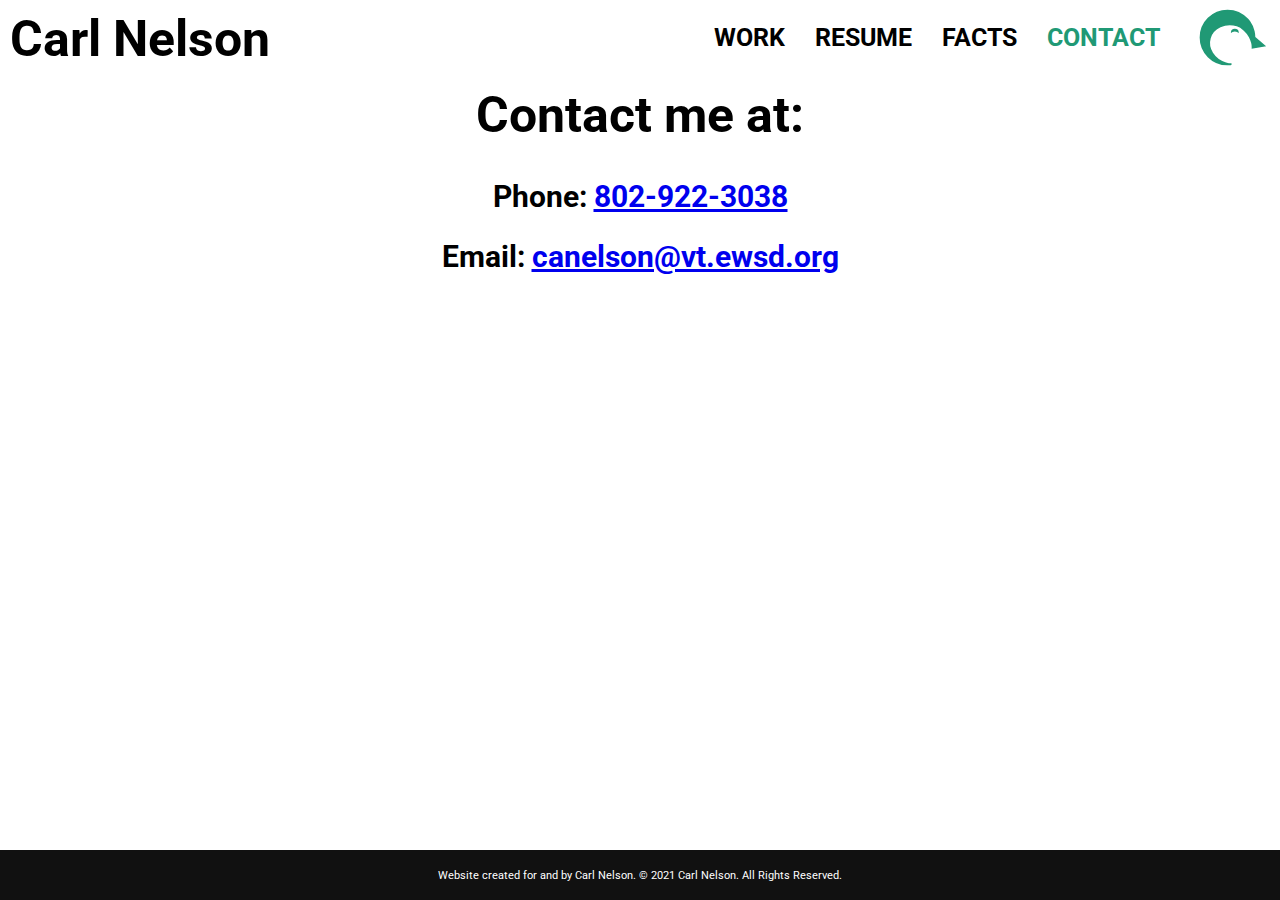
<file: contact.html>
<!DOCTYPE html>
<html lang="en" dir="ltr">
  <head>
    <meta charset="utf-8">
    <title>Carl Contact</title>
    <meta name="viewport" content="width=device-width, initial scale=1.0">
    <link rel="stylesheet" href="css/style.css">
    <link rel="stylesheet" href="https://cdnjs.cloudflare.com/ajax/libs/font-awesome/4.7.0/css/font-awesome.min.css">
    <link rel="preconnect" href="https://fonts.gstatic.com">
<link href="https://fonts.googleapis.com/css2?family=Roboto:wght@300;700&display=swap" rel="stylesheet">
<script>
  function myFunction() {
    var x = document.getElementById("myLinks");
    if (x.style.display === "flex") {
      x.style.display = "none";
    } else {
      x.style.display = "flex";
    }
  }
  </script>
    </head>
    <body>
  <header>
    <a href="javascript:void(0);" class="icon" onclick="myFunction()">
    <i class="fa fa-bars"></i>
      </a>
    <h1 class="MyName offPage"><a href="index.html">Carl Nelson</a></h1>
    <nav id="myLinks">
      <a href="index.html">Work</a>
      <a href="htmlresume.html">Resume</a>
      <a href="fact.html">Facts</a>
      <a class="current" href="contact.html">Contact</a>
      <svg version="1.1" xmlns="http://www.w3.org/2000/svg" xmlns:xlink="http://www.w3.org/1999/xlink" x="0px" y="0px"
       viewBox="0 0 500 500" style="enable-background:new 0 0 500 500;" xml:space="preserve">
       <a href="index.html">
      <style type="text/css">
      .st0{fill:#209975;}
      .st1{fill:#FFFFFF;}
      .st2{fill:#209975;stroke:#209975;stroke-width:10;stroke-miterlimit:10; transition: all 0.4s cubic-bezier(0.215, 0.61, 0.355, 1) 0s;}
      </style>
      <g id="Layer_1">
      </g>
      <g id="Layer_2">
      <ellipse class="st0" cx="293.1" cy="220" rx="22.9" ry="21.8"/>
      </g>
      <g id="Layer_3">
      <circle class="st1" cx="293.1" cy="249.5" r="34.7"/>
      </g>
      <g id="Layer_4">
      <g>
        <path class="st0" d="M408.8,249.5v0.5c0,15.4-2.2,30.2-6.2,44.2c-1.6,5.5-3.5,10.9-5.6,16.1c0.1-0.4,0.2-0.7,0.3-1.1
          c1.8-24.5-5-39-16.6-62.7c-0.4-0.8-0.7-1.5-1.1-2.3c-11.9-24.3-44.5-56-73.7-64.7c-69.7-20.7-141,12.1-159.2,73.2
          C128.5,314,170.2,380.4,240,401.2c11.2,3.3,22.4,5.3,33.4,5.9c-0.1,0-0.2,0-0.2,0c-3.8,0.5-7.7,1-11.5,1.2
          c-0.8,0.1-1.6,0.1-2.4,0.1c-3.1,0.2-6.1,0.3-9.2,0.3c-0.3,0-0.7,0-1.1,0C161.7,408.2,91.2,337.4,91.2,250
          c0-87.7,71.1-158.8,158.8-158.8c46.7,0,88.7,20.2,117.8,52.3c4.1,4.6,8,9.4,11.6,14.4c11.8,16.5,20.5,35.4,25.3,55.8
          C407.3,225.2,408.8,237.2,408.8,249.5z"/>
      </g>
      </g>
      <g id="Layer_6">
      <path class="st0" d="M465.8,297.9l-68.9,12.5c2.2-5.2,4-10.6,5.6-16.1c4.1-14,6.2-28.9,6.2-44.2v-0.5L465.8,297.9z"/>
      </g>
      <g id="Layer_5">
      <path class="st2" d="M397.2,309.3c1.8-24.5-5-39-16.6-62.7c-0.4-0.8-0.7-1.5-1.1-2.3c-11.9-24.3-44.5-56-73.7-64.7
        c-69.7-20.7-141,12.1-159.2,73.2C128.5,314,170.2,380.4,240,401.2c11.2,3.3,22.4,5.3,33.4,5.9c-0.1,0-0.2,0-0.2,0
        c-3.8,0.5-7.7,1-11.5,1.2c-0.8,0.1-1.6,0.1-2.4,0.1c-3.1,0.2-6.1,0.3-9.2,0.3c-0.3,0-0.7,0-1.1,0C161.7,408.2,91.2,337.4,91.2,250
        c0-87.7,71.1-158.8,158.8-158.8c46.7,0,88.7,20.2,117.8,52.3c4.1,4.6,8,9.4,11.6,14.4c11.8,16.5,20.5,35.4,25.3,55.8
        c2.7,11.5,4.1,23.5,4.2,35.8l57,48.4l-68.9,12.5C397,310,397.1,309.7,397.2,309.3z"/>
      </g>
      </a>
      </svg>
    </nav>
  </header>
<article class="contact">
  <h1>Contact me at:</h1>
  <h2>Phone: <a href="tel:8029223038">802-922-3038</a></h2>
<h2>Email: <a href="mailto:canelson@vt.ewsd.org">canelson@vt.ewsd.org</a></h2>
</article>
<footer class="footer2"><p>Website created for and by Carl Nelson. © 2021 Carl Nelson. All Rights Reserved.</p></footer>
  </body>
</html>
</file>
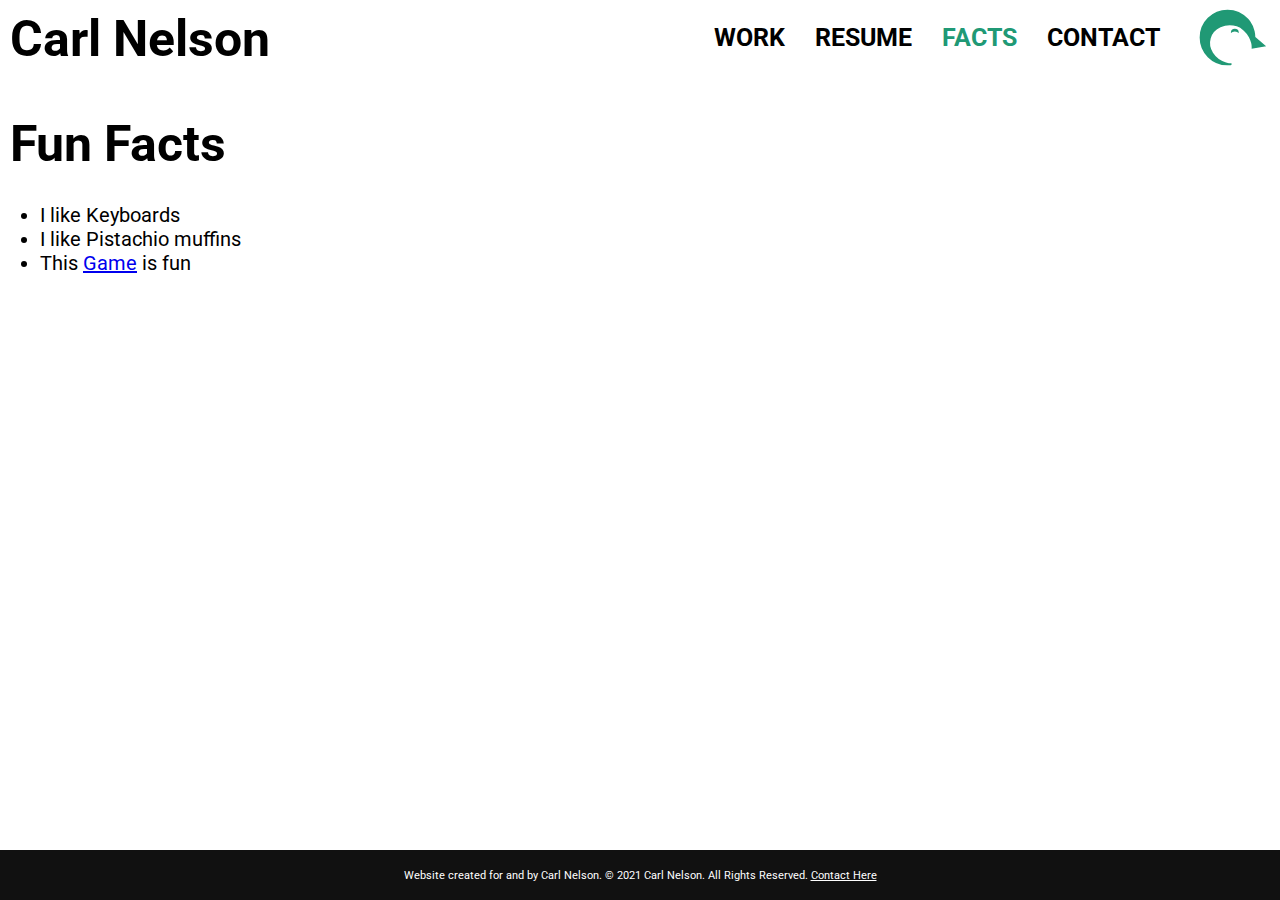
<file: fact.html>
<!DOCTYPE html>
<html lang="en" dir="ltr">
  <head>
    <meta charset="utf-8">
    <title>Carl Facts</title>
    <meta name="viewport" content="width=device-width, initial scale=1.0">
    <link rel="stylesheet" href="css/style.css">
     <link rel="stylesheet" href="https://cdnjs.cloudflare.com/ajax/libs/font-awesome/4.7.0/css/font-awesome.min.css">
    <link rel="preconnect" href="https://fonts.gstatic.com">
<link href="https://fonts.googleapis.com/css2?family=Roboto:wght@300;700&display=swap" rel="stylesheet">
<script>
  function myFunction() {
    var x = document.getElementById("myLinks");
    if (x.style.display === "flex") {
      x.style.display = "none";
    } else {
      x.style.display = "flex";
    }
  }
  </script>
    </head>
    <body>
  <header>
    <a href="javascript:void(0);" class="icon" onclick="myFunction()">
    <i class="fa fa-bars"></i>
      </a>
    <h1 class="MyName offPage"><a href="index.html">Carl Nelson</a></h1>
    <nav id="myLinks">
      <a href="index.html">Work</a>
      <a href="htmlresume.html">Resume</a>
      <a class="current" href="fact.html">Facts</a>
      <a href="contact.html">Contact</a>
      <svg version="1.1" xmlns="http://www.w3.org/2000/svg" xmlns:xlink="http://www.w3.org/1999/xlink" x="0px" y="0px"
       viewBox="0 0 500 500" style="enable-background:new 0 0 500 500;" xml:space="preserve">
       <a href="index.html">
      <style type="text/css">
      .st0{fill:#209975;}
      .st1{fill:#FFFFFF;}
      .st2{fill:#209975;stroke:#209975;stroke-width:10;stroke-miterlimit:10; transition: all 0.4s cubic-bezier(0.215, 0.61, 0.355, 1) 0s;}
      </style>
      <g id="Layer_1">
      </g>
      <g id="Layer_2">
      <ellipse class="st0" cx="293.1" cy="220" rx="22.9" ry="21.8"/>
      </g>
      <g id="Layer_3">
      <circle class="st1" cx="293.1" cy="249.5" r="34.7"/>
      </g>
      <g id="Layer_4">
      <g>
        <path class="st0" d="M408.8,249.5v0.5c0,15.4-2.2,30.2-6.2,44.2c-1.6,5.5-3.5,10.9-5.6,16.1c0.1-0.4,0.2-0.7,0.3-1.1
          c1.8-24.5-5-39-16.6-62.7c-0.4-0.8-0.7-1.5-1.1-2.3c-11.9-24.3-44.5-56-73.7-64.7c-69.7-20.7-141,12.1-159.2,73.2
          C128.5,314,170.2,380.4,240,401.2c11.2,3.3,22.4,5.3,33.4,5.9c-0.1,0-0.2,0-0.2,0c-3.8,0.5-7.7,1-11.5,1.2
          c-0.8,0.1-1.6,0.1-2.4,0.1c-3.1,0.2-6.1,0.3-9.2,0.3c-0.3,0-0.7,0-1.1,0C161.7,408.2,91.2,337.4,91.2,250
          c0-87.7,71.1-158.8,158.8-158.8c46.7,0,88.7,20.2,117.8,52.3c4.1,4.6,8,9.4,11.6,14.4c11.8,16.5,20.5,35.4,25.3,55.8
          C407.3,225.2,408.8,237.2,408.8,249.5z"/>
      </g>
      </g>
      <g id="Layer_6">
      <path class="st0" d="M465.8,297.9l-68.9,12.5c2.2-5.2,4-10.6,5.6-16.1c4.1-14,6.2-28.9,6.2-44.2v-0.5L465.8,297.9z"/>
      </g>
      <g id="Layer_5">
      <path class="st2" d="M397.2,309.3c1.8-24.5-5-39-16.6-62.7c-0.4-0.8-0.7-1.5-1.1-2.3c-11.9-24.3-44.5-56-73.7-64.7
        c-69.7-20.7-141,12.1-159.2,73.2C128.5,314,170.2,380.4,240,401.2c11.2,3.3,22.4,5.3,33.4,5.9c-0.1,0-0.2,0-0.2,0
        c-3.8,0.5-7.7,1-11.5,1.2c-0.8,0.1-1.6,0.1-2.4,0.1c-3.1,0.2-6.1,0.3-9.2,0.3c-0.3,0-0.7,0-1.1,0C161.7,408.2,91.2,337.4,91.2,250
        c0-87.7,71.1-158.8,158.8-158.8c46.7,0,88.7,20.2,117.8,52.3c4.1,4.6,8,9.4,11.6,14.4c11.8,16.5,20.5,35.4,25.3,55.8
        c2.7,11.5,4.1,23.5,4.2,35.8l57,48.4l-68.9,12.5C397,310,397.1,309.7,397.2,309.3z"/>
      </g>
      </a>
      </svg>
    </nav>
  </header>
<article class="fact">
  <h1>Fun Facts</h1>
  <ul>
    <li>I like Keyboards</li>
    <li>I like Pistachio muffins</li>
    <li>This <a href="https://cawdvt.org/students/cnelson/Year%201/webDev/week_07/">Game</a> is fun</li>
  </ul>
</article>
<footer class="footer2"><p>Website created for and by Carl Nelson. © 2021 Carl Nelson. All Rights Reserved. <a href="contact.html">Contact Here</a></p></footer>
  </body>
</html>
</file>
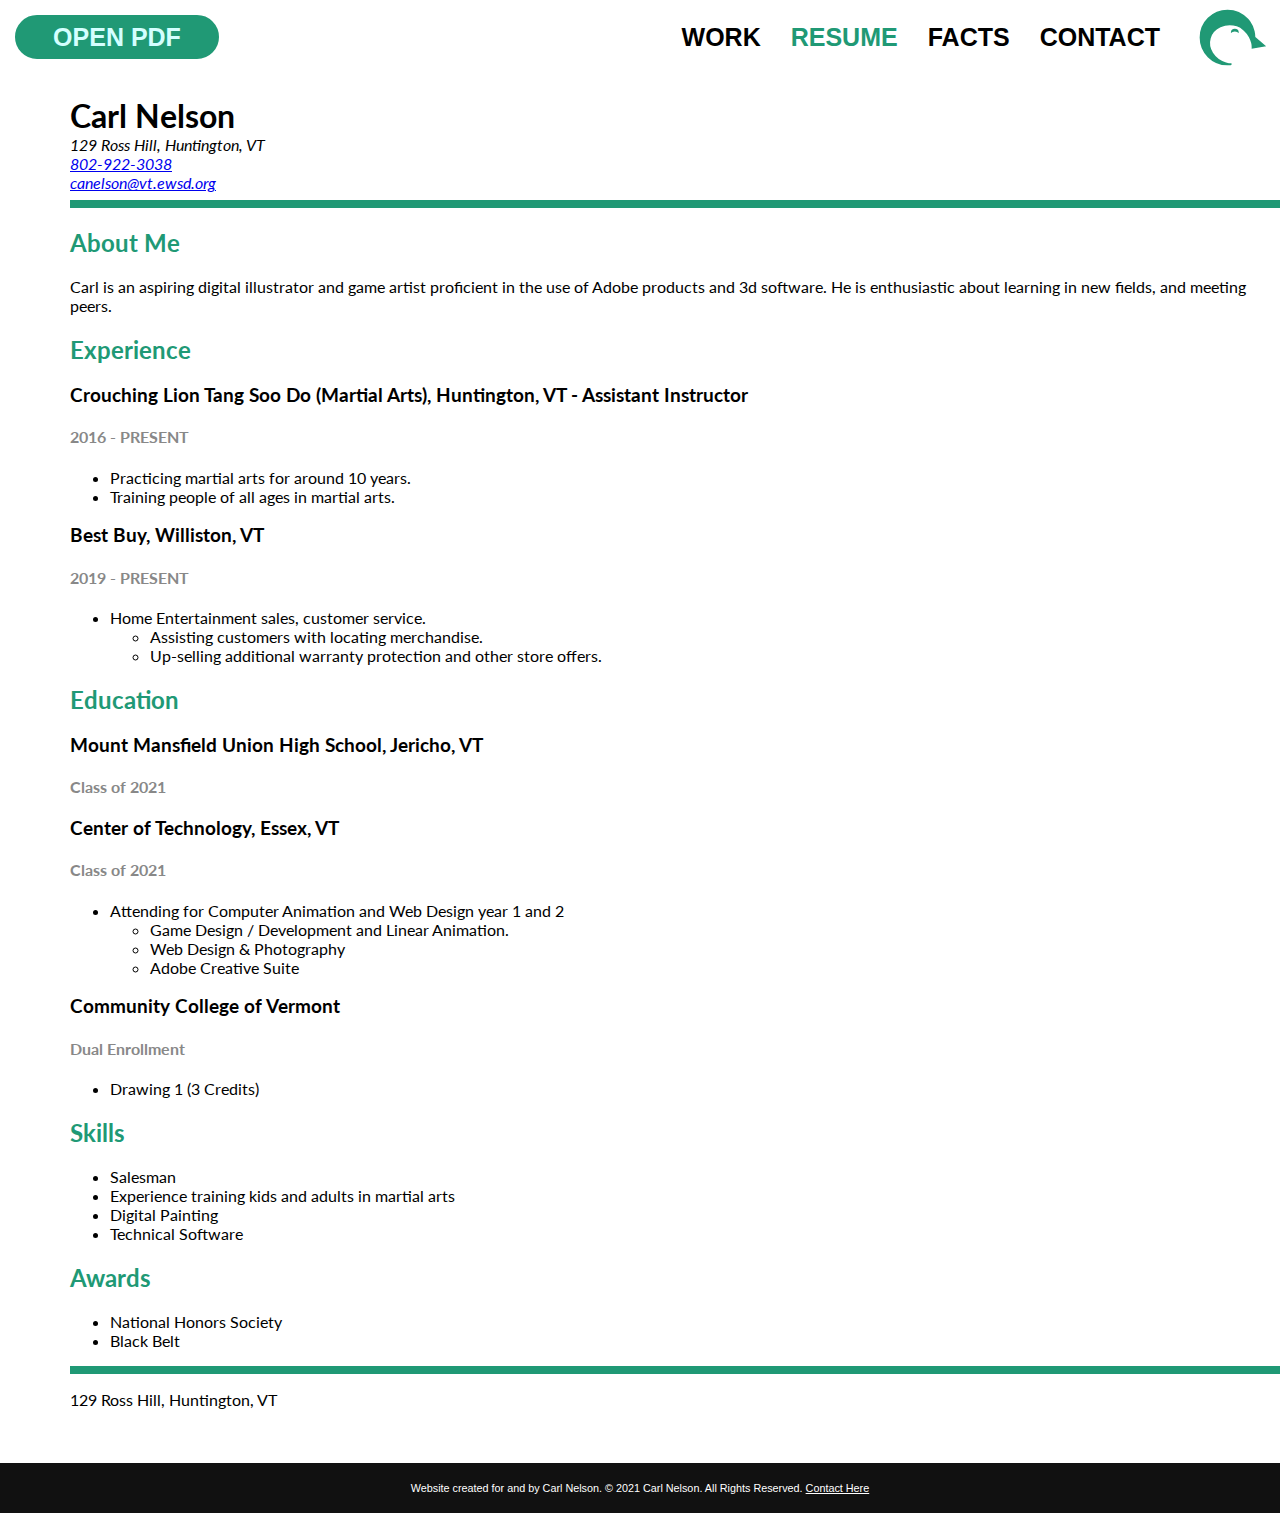
<file: htmlresume.html>
<!DOCTYPE html>
<html lang="en" dir="ltr">
  <head>
    <meta charset="utf-8">
    <title>Carl Nelson Resume</title>
    <meta name="description" content="Carl Nelson's Resume">
    <meta name="keywords" content="CTE, running, technology, web development, Essex, MMU, student">
    <meta name="author" content="Carl Nelson">
    <meta name="viewport" content="width=device-width,initial-scale=1.0">
    <link rel="stylesheet" href="css/resumestyle.css">
    <link rel="stylesheet" href="https://cdnjs.cloudflare.com/ajax/libs/font-awesome/4.7.0/css/font-awesome.min.css">
    <link rel="preconnect" href="https://fonts.gstatic.com">
<link href="https://fonts.googleapis.com/css2?family=Lato:wght@300;400&display=swap" rel="stylesheet">
<script>
function myFunction() {
  var x = document.getElementById("myLinks");
  if (x.style.display === "flex") {
    x.style.display = "none";
  } else {
    x.style.display = "flex";
  }
}
</script>
  </head>
  <body>
    <header>
      <a href="javascript:void(0);" class="icon" onclick="myFunction()">
      <i class="fa fa-bars"></i>
      </a>
      <a href="ResumeV3.pdf" class="button">Open PDF</a>
      <nav id="myLinks">
      <a href="index.html">Work</a>
      <a class="current" href="htmlresume.html">Resume</a>
      <a href="fact.html">Facts</a>
      <a href="contact.html">Contact</a>
      <svg version="1.1" xmlns="http://www.w3.org/2000/svg" xmlns:xlink="http://www.w3.org/1999/xlink" x="0px" y="0px"
       viewBox="0 0 500 500" style="enable-background:new 0 0 500 500;" xml:space="preserve">
       <a href="index.html">
      <style type="text/css">
      .st0{fill:#209975;}
      .st1{fill:#FFFFFF;}
      .st2{fill:#209975;stroke:#209975;stroke-width:10;stroke-miterlimit:10; transition: all 0.4s cubic-bezier(0.215, 0.61, 0.355, 1) 0s;}
      </style>
      <g id="Layer_1">
      </g>
      <g id="Layer_2">
      <ellipse class="st0" cx="293.1" cy="220" rx="22.9" ry="21.8"/>
      </g>
      <g id="Layer_3">
      <circle class="st1" cx="293.1" cy="249.5" r="34.7"/>
      </g>
      <g id="Layer_4">
      <g>
        <path class="st0" d="M408.8,249.5v0.5c0,15.4-2.2,30.2-6.2,44.2c-1.6,5.5-3.5,10.9-5.6,16.1c0.1-0.4,0.2-0.7,0.3-1.1
          c1.8-24.5-5-39-16.6-62.7c-0.4-0.8-0.7-1.5-1.1-2.3c-11.9-24.3-44.5-56-73.7-64.7c-69.7-20.7-141,12.1-159.2,73.2
          C128.5,314,170.2,380.4,240,401.2c11.2,3.3,22.4,5.3,33.4,5.9c-0.1,0-0.2,0-0.2,0c-3.8,0.5-7.7,1-11.5,1.2
          c-0.8,0.1-1.6,0.1-2.4,0.1c-3.1,0.2-6.1,0.3-9.2,0.3c-0.3,0-0.7,0-1.1,0C161.7,408.2,91.2,337.4,91.2,250
          c0-87.7,71.1-158.8,158.8-158.8c46.7,0,88.7,20.2,117.8,52.3c4.1,4.6,8,9.4,11.6,14.4c11.8,16.5,20.5,35.4,25.3,55.8
          C407.3,225.2,408.8,237.2,408.8,249.5z"/>
      </g>
      </g>
      <g id="Layer_6">
      <path class="st0" d="M465.8,297.9l-68.9,12.5c2.2-5.2,4-10.6,5.6-16.1c4.1-14,6.2-28.9,6.2-44.2v-0.5L465.8,297.9z"/>
      </g>
      <g id="Layer_5">
      <path class="st2" d="M397.2,309.3c1.8-24.5-5-39-16.6-62.7c-0.4-0.8-0.7-1.5-1.1-2.3c-11.9-24.3-44.5-56-73.7-64.7
        c-69.7-20.7-141,12.1-159.2,73.2C128.5,314,170.2,380.4,240,401.2c11.2,3.3,22.4,5.3,33.4,5.9c-0.1,0-0.2,0-0.2,0
        c-3.8,0.5-7.7,1-11.5,1.2c-0.8,0.1-1.6,0.1-2.4,0.1c-3.1,0.2-6.1,0.3-9.2,0.3c-0.3,0-0.7,0-1.1,0C161.7,408.2,91.2,337.4,91.2,250
        c0-87.7,71.1-158.8,158.8-158.8c46.7,0,88.7,20.2,117.8,52.3c4.1,4.6,8,9.4,11.6,14.4c11.8,16.5,20.5,35.4,25.3,55.8
        c2.7,11.5,4.1,23.5,4.2,35.8l57,48.4l-68.9,12.5C397,310,397.1,309.7,397.2,309.3z"/>
      </g>
      </a>
      </svg>
      </nav>
    </header>
    <div class="Container">
    <div class="header">
<h1>Carl Nelson</h1>
<address>
  129 Ross Hill, Huntington, VT
  <br>
  <a href="tel:8029223038">802-922-3038</a>
  <br>
  <a href="mailto:canelson@vt.ewsd.org">canelson@vt.ewsd.org</a>
</address>
</div>
<hr>
    <section class="About Me">
<h2>About Me</h2>
<p>Carl is an aspiring digital illustrator and game artist  proficient in the use of Adobe products and 3d software. He is enthusiastic about learning in new fields, and meeting peers.</p>
    </section>

    <section class="Experiece">
<h2>Experience</h2>
<h3>Crouching Lion Tang Soo Do (Martial Arts), Huntington, VT - Assistant Instructor </h3>
<h4>2016 - PRESENT</h4>
<ul>
  <li>Practicing martial arts for around 10 years.</li>
  <li>Training people of all ages in martial arts.</li>
</ul>
<h3>Best Buy, Williston, VT</h3>
<h4>2019 - PRESENT</h4>
  <ul>
    <li>Home Entertainment sales, customer service.
    <ul>
      <li>Assisting customers with locating merchandise.</li>
      <li>Up-selling additional warranty protection and other store offers.</li>
    </ul></li>
  </ul>
    </section>
    <section class="Education">
<h2>Education</h2>
  <h3>Mount Mansfield Union High School, Jericho, VT</h3>
    <h4>Class of 2021</h4>
<h3>Center of Technology, Essex, VT</h3>
    <h4>Class of 2021</h4>
    <ul>
      <li>Attending for Computer Animation and Web Design year 1 and 2
      <ul>
        <li>Game Design / Development and Linear Animation.</li>
        <li>Web Design & Photography</li>
        <li>Adobe Creative Suite</li>
      </ul></li>
    </ul>
<h3>Community College of Vermont</h3>
  <h4>Dual Enrollment</h4>
  <ul>
    <li>Drawing 1 (3 Credits)</li>
  </ul>
    </section>
    <section class="skills">
<h2>Skills</h2>
<ul>
  <li>Salesman</li>
  <li>Experience training kids and adults in martial arts</li>
  <li>Digital Painting</li>
  <li>Technical Software</li>
</ul>
    </section>
    <section class="Awards">
<h2>Awards</h2>
<ul>
  <li>National Honors Society</li>
  <li>Black Belt</li>
</ul>
    </section>
    <hr>
    <footer>
        <p>129 Ross Hill, Huntington, VT
        <br>
        <a href="tel:8029223038">802-922-3038</a>
        <br>
        <a href="mailto:canelson@vt.ewsd.org">canelson@vt.ewsd.org</a>
        </p>
    </footer>
    </div>
    <div class="footer"><p>Website created for and by Carl Nelson. © 2021 Carl Nelson. All Rights Reserved. <a href="contact.html">Contact Here</a></p></div>
  </body>
</html>
</file>
<file: css/style.css>
html, body{
  margin: 0;
  height: auto;
  background-color: white;
  width: 100%;
}

.video{
  position: relative;
  width: 100%;
  padding-bottom: 56.25%;
  height: 0;
}
.video iframe{
  position: absolute;
  width: 90%;
  height: 90%;
  margin: 0;
  top: 50%;
  left: 50%;
  transform: translate(-50%, -50%);
}

header{
  background-color: rgba(0,0,0,0);
  height:75px;
  margin:0px;
  width: 100%;
  position: sticky;
  top:0;
  z-index: 2;
}

.about{
  background-color: white;
  margin: 0;
  width: 100%;
  color: black;
  display: grid;
  grid-template-columns: repeat(12,1fr);
  grid-template-rows: repeat(1,1fr);
  padding-top: 30px;
}

  .MyName{
    display: none;
  }

  header > h1{
  margin: 0;
  padding: 10px;
  grid-column: 3/11;
  grid-row: 1;
  font-family: 'Roboto', sans-serif;
  font-weight: Bold;
  font-size: 50px;
  position: absolute;
}

.offPage{
  display: block;
}

  article > h1{
  margin: 0;
  padding: 10px;
  grid-column: 3/11;
  grid-row: 1;
  font-family: 'Roboto', sans-serif;
  font-weight: Bold;
  font-size: 50px;
}

article > p{
padding: 10px;
grid-column: 3/11;
grid-row: 1;
margin-top: 60px;
font-family: 'Roboto', sans-serif;
font-size: 20px;
width: 95%;
}

.second{
  margin-top: 125px;
}

.headshot{
  width: 300px;
  grid-column: 2/3;
  /* box-shadow: 10px 7px 7px #555; */
}

nav{
  background-color: white;
  display: flex;
  justify-content: flex-end;
  align-items: center;
  height: 100%;
}

.current{
  color: #209975;
}

h1 > a{
  text-decoration: none;
  color: black;
}


nav > a{
  text-decoration: none;
  text-transform: uppercase;
  font-family: 'Roboto', sans-serif;
  font-weight: bold;
  font-size: 25px;
  color: black;
  margin: 15px;
}

nav > a:hover{
  color: #209975;
}

.button{
  grid-column: 10/13;
  grid-row: 2;
  margin: 10px;
  border: 2px solid #209975;
  background-color: #209975;
  border-radius: 1em;
  transition: all 0.4s cubic-bezier(0.215, 0.61, 0.355, 1) 0s;
  color: #d4ffff;
  font-size: 25px;
  width: 200px;
  height: 40px;
  font-weight: bold;
  text-decoration: none;
  text-transform: uppercase;
  font-family: 'Roboto', sans-serif;
  display: flex;
  justify-content: center;
  align-items: center;
}

.button:hover{
  border: 2px solid #209975;
  color:#209975;
  background-color: white;
}

svg{
  width: 85px;
  margin: 10px;
  /* margin-right: auto;
  order: -1; */
  /* This code will move the logo to the left side of the nav */
}

.st0{fill:#209975;}
.st1{fill:#FFFFFF;}
.st2{fill:#209975;stroke:#209975;stroke-width:10;stroke-miterlimit:10; transition: all 0.4s cubic-bezier(0.215, 0.61, 0.355, 1) 0s;}

.st2:hover{
  fill: white;
  stroke:#209975;
  stroke-width:10px;
}

.button > a{
  text-decoration: none;
  text-transform: uppercase;
  color: white;
  font-weight: 500;
}

.contact{
  background-color: white;
  margin: 0;
  width: 100%;
  color: black;
  padding-top: 1px;
  text-align: center;
  font-family: 'Roboto', sans-serif;
}

h2{
font-family: 'Roboto', sans-serif;
font-size: 30px;
}

.row {
  display: flex;
  flex-wrap: wrap;
  padding: 0;
  width:100%;
  z-index: -1;
}

/* Create four equal columns that sits next to each other */
.column {
  flex: 25%;
  padding: 0;
}

.column img {
  margin-top: 0;
  vertical-align: middle;
  width: 100%;
}

.fact{
  background-color: white;
  margin: 0;
  width: 100%;
  color: black;
  padding-top: 30px;
  font-family: 'Roboto', sans-serif;
  font-size: 20px;
}

.overlay{
  position: absolute;
  bottom: 0;
  left: 0;
  right: 0;
  background-color:rgba(55,55,55, 0.5);
  width:100%;
  height:100%;
  overflow: hidden;
  transform: scale(0);
/*   transition: 0.8s ease; */
}

.container{
  position: relative;
  width: 100%;
}

.container:hover .overlay{
  transform: scale(1);
}

.text{
  color: white;
  font-size: 15px;
  position: absolute;
  top: 50%;
  left:50%;
  transform: translate(-50%, -50%);
  text-align: center;
  font-family: 'Roboto', sans-serif;
}

.text > ul{
  text-align: left;
  list-style-type: circle;
  margin: 0;
  font-size: 20px;
}

.text > h3{
  margin: 5px;
  font-size: 25px;
}

.icon{
  display: none;
}

footer{
  height: 50px;
  background-color: #111;
  color: white;
  width: 100%;
  position: relative;
  bottom: 0;
  display: flex;
  align-items: center;
  justify-content: center;
}

p a{
  color: white;
}

p a:hover{
  color: #209975;
}

.footer2{
  position: absolute;
  bottom:0;
}

footer p{
  font-family: 'Roboto', sans-serif;
  font-size: 1.2vh;
}


@media only screen and (max-width: 1540px) {
  article > p{
    font-size: 15px;
  }

  .button{
    grid-column: 10/11;
  }

}

@media only screen and (max-width: 800px){

  article h1{
    font-size: 50px;
    grid-column: 1/13;
  }

  article p{
    grid-column: 1/13;
  }

  .button{
    width: 200px;
    height: 100px;
    font-size: 30px;
    grid-column: 11/12;
    margin: auto;
  }

  .headshot{
    max-width: 200px;
    grid-row: 2;
    grid-column: 1/2;
    margin: 10px;
  }

  .column {
    flex: 100%;
    padding: 0;
  }

  nav > h1{
    font-size: 3vh;
    width: 100%;
  }

  svg{
    display: none;
  }

  .container > a{
  pointer-events: none;
  cursor: default;
}

  .icon{
    float: right;
    display: block;
    font-weight: bold;
    font-size: 50px;
    color: black;
    margin-right: 10px;
    z-index: 3;
    margin-top: 10px;
  }

  .icon:hover{
    color: #209975;
  }

nav{
  display: none;
  flex-direction: column;
  height: 250px;
  align-items: center;
  width: 100%;
}

header{
  background-color: white;
  justify-content:flex-end;
  display: block;
}

header h1{
  position: relative;
  z-index: -1;
  padding: 8px;
}

}

@media only screen and (max-width: 480px){
  article h1{
    font-size: 20px;
    width: 150px;
  }

  article > p{
    font-size: 15px;
    margin-top: 30px;
  }

  .button{
    width: 150px;
    height: 75px;
    font-size: 25px;
    grid-column: 11/12;
    margin: auto;
  }

  .contact h1{
    font-size: 40px;
    width: 100%;
  }

  .fact h1{
    font-size: 40px;
    width: 100%;
  }

  .contact h2{
    font-size: 25px;
    width: 100%;
  }



}
</file>
<file: css/resumestyle.css>
html, body{
  font-family: 'Lato', sans-serif;
  width: 100%;
  height: auto;
  margin: 0;
}

body

h2{
  color:#209975;
}

h4{
  color:#888;
}

hr{
  border: 4px solid #209975;
  background-color: #209975;
}

h1{
  margin-bottom: 0px;
}

header{
  background-color: white;
  height:75px;
  margin:0;
  width: 100%;
  position: sticky;
  top:0;
}

nav{
  background-color: white;
  display: flex;
  justify-content: flex-end;
  align-items: center;
  height: 100%;
  width: 100%;
}

.current{
  color: #209975;
}

nav > a{
  text-decoration: none;
  text-transform: uppercase;
  font-family: 'Roboto', sans-serif;
  font-weight: bold;
  font-size: 25px;
  color: black;
  margin: 15px;
}

a:hover{
  color: #209975;
}

svg{
  width: 85px;
  margin: 10px;
}

.st2:hover{
  fill: white;
  stroke:#209975;
  stroke-width:10px;
}
nav > h1{
margin: 0;
padding: 10px;
grid-column: 3/11;
grid-row: 1;
font-family: 'Roboto', sans-serif;
font-weight: Bold;
font-size: 50px;
margin-right: auto;
order: -1;
display: none;
}

h1 > a{
  text-decoration: none;
  color: black;
}

.button > a{
  text-decoration: none;
  text-transform: uppercase;
  color: white;
  font-weight: 500;
}


.button:hover{
  border: 2px solid #209975;
  color:#209975;
  font-size: 25px;
  background-color: white;
}

.button{
  border: 2px solid #209975;
  background-color: #209975;
  border-radius: 1em;
  transition: all 0.4s cubic-bezier(0.215, 0.61, 0.355, 1) 0s;
  color: #d4ffff;
  font-size: 25px;
  width: 200px;
  height: 40px;
  font-weight: bold;
  text-decoration: none;
  text-transform: uppercase;
  font-family: 'Roboto', sans-serif;
  display: flex;
  justify-content: center;
  align-items: center;
  position: absolute;
  margin: 15px;
  /* position: absolute;
  top: 150px;
  right: 0;
  z-index: -1; */
  /* this text is if I want to put the button just above the hr */
}

.icon{
  display: none;
}

.Container{
  margin-left: 70px;
}

.footer{
  height: 50px;
  background-color: #111;
  color: white;
  width: 100%;
  position: relative;
  bottom: 0;
  display: flex;
  align-items: center;
  justify-content: center;
  font-family: 'Roboto', sans-serif;
  font-size: 1.2vh;
}

p a{
  color: white;
}

@media only screen and (max-width: 800px){

  article h1{
    font-size: 50px;
    grid-column: 1/13;
  }

  article p{
    grid-column: 1/13;
  }

  .headshot{
    max-width: 200px;
    grid-row: 2;
    grid-column: 1/2;
    margin: 10px;
  }

  .column {
    flex: 100%;
    padding: 0;
  }

  nav > h1{
    font-size: 3vh;
    width: 100%;
  }

  svg{
    display: none;
  }

  .container > a{
  pointer-events: none;
  cursor: default;
}

  .icon{
    float: right;
    display: block;
    font-weight: bold;
    font-size: 50px;
    color: black;
    margin-right: 10px;
    z-index: 3;
    margin-top: 10px;
  }

  .icon:hover{
    color: #209975;
  }

nav{
  display: none;
  flex-direction: column;
  height: 250px;
  align-items: center;
  width: 100%;
}

header{
  background-color: white;
  justify-content:flex-end;
  display: block;
}

header h1{
  position: relative;
  z-index: -1;
  padding: 8px;
}
}
</file>
